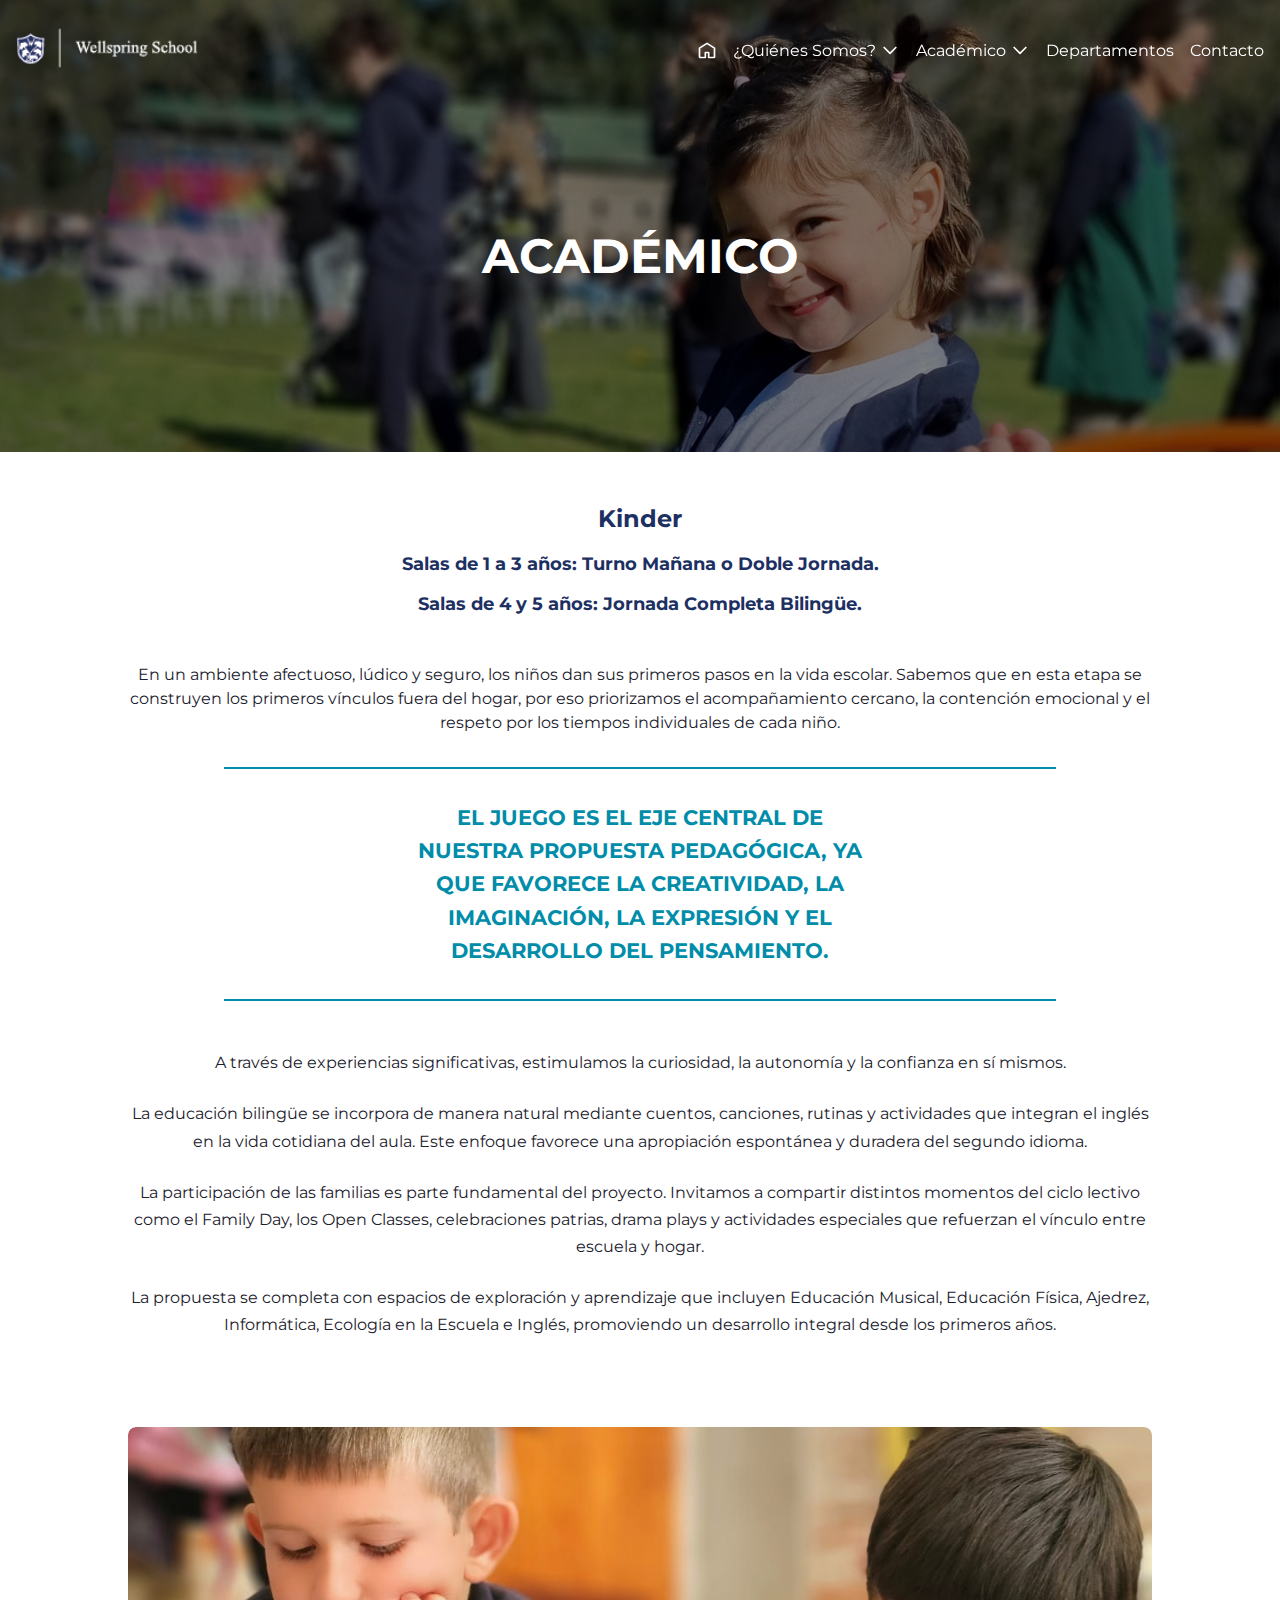
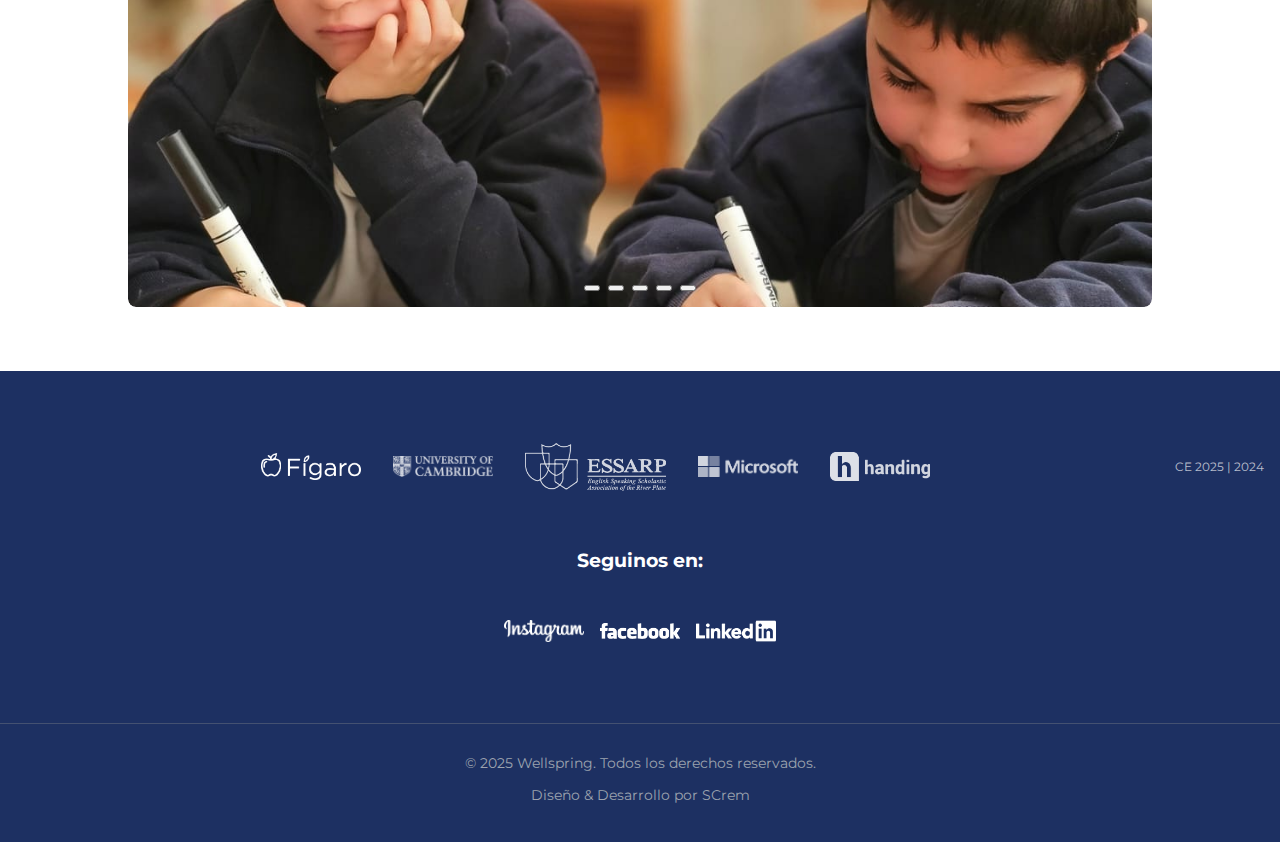
<file: jardin.html>
<!DOCTYPE html>
<html lang="es">
<head>
    <meta charset="UTF-8">
    <meta name="viewport" content="width=device-width, initial-scale=1.0">
    
    <title>Jardín y Kinder | Colegio Wellspring</title>
    <meta name="description" content="Descubre el Jardín de Infantes del Colegio Wellspring en Pilar. Un ambiente seguro y lúdico para que los niños de 1 a 5 años aprendan con amor y creatividad.">
    <meta name="robots" content="index, follow">
    <link rel="canonical" href="http://www.wellspring.com.ar/jardin.html">

    <meta property="og:title" content="Jardín y Kinder | Colegio Wellspring">
    <meta property="og:description" content="Educación inicial en un entorno bilingüe y seguro, basado en el juego y la creatividad.">
    <meta property="og:image" content="img/kinder-hero.jpg"> 
    <meta property="og:url" content="http://www.wellspring.com.ar/jardin.html">
    <meta property="og:type" content="article">

    <meta name="twitter:card" content="summary_large_image">
    <meta name="twitter:title" content="Jardín y Kinder | Colegio Wellspring">
    <meta name="twitter:description" content="Educación bilingüe inicial en Pilar, para que los niños den sus primeros pasos.">
    <meta name="twitter:image" content="img/kinder-hero.jpg"> 
    
    <link rel="stylesheet" href="css/style.css">
    <link rel="stylesheet" href="css/stylek.css">
</head>
<body class="page-body"> 
    <header class="main-header" id="main-header">
        <div class="header-container">
            <a href="index.html" class="logo-link">
                <img src="img/logo Wellspring School.png" alt="Logo del Colegio Wellspring" class="logo">
            </a>
            
            <nav id="desktop-nav" class="desktop-nav">
                <a href="index.html" class="nav-link home-icon-link" aria-label="Ir a la página de inicio">
                    <svg xmlns="http://www.w3.org/2000/svg" class="home-icon" fill="none" viewBox="0 0 24 24">
                        <path stroke-linecap="round" stroke-linejoin="round" stroke-width="2" d="M3 9.75L12 4l9 5.75V20a1 1 0 01-1 1h-6v-6H10v6H4a1 1 0 01-1-1V9.75z" />
                    </svg>
                </a>
                
                <div class="dropdown-menu">
                    <a href="quienes-somos.html" class="nav-link dropdown-toggle" aria-expanded="false" aria-controls="qs-submenu-desktop"> 
                        <span>¿Quiénes Somos?</span>
                        <svg xmlns="http://www.w3.org/2000/svg" class="dropdown-icon" fill="none" viewBox="0 0 24 24"> 
                            <path stroke-linecap="round" stroke-linejoin="round" stroke-width="2" d="M19 9l-7 7-7-7" />
                        </svg>
                    </a>
                    <div id="qs-submenu-desktop" class="dropdown-submenu">
                        <a href="quienes-somos.html#historia" class="submenu-link">Nuestro Colegio</a> 
                        <a href="quienes-somos.html#mision" class="submenu-link">Misión</a>
                        <a href="quienes-somos.html#vision" class="submenu-link">Visión</a>
                        <a href="quienes-somos.html#valores" class="submenu-link">Valores</a>
                    </div>
                </div>

                <div class="dropdown-menu">
                    <a href="index.html#niveles" class="nav-link dropdown-toggle" aria-expanded="false" aria-controls="niveles-submenu-desktop">
                        <span>Académico</span>
                        <svg xmlns="http://www.w3.org/2000/svg" class="dropdown-icon" fill="none" viewBox="0 0 24 24">
                            <path stroke-linecap="round" stroke-linejoin="round" stroke-width="2" d="M19 9l-7 7-7-7" />
                        </svg>
                    </a>
                    <div id="niveles-submenu-desktop" class="dropdown-submenu">
                        <a href="jardin.html" class="submenu-link">Kinder</a>
                        <a href="primaria.html" class="submenu-link">Primaria</a>
                        <a href="secundaria.html" class="submenu-link">Secundaria</a>
                        <a href="becas.html" class="submenu-link">Exámenes y Viajes</a>
                    </div>
                </div>

                <a href="dptos.html" class="nav-link">Departamentos</a>
                <a href="index.html#maps" class="nav-link">Contacto</a>
            </nav>

            <button id="menu-btn" class="menu-toggle-btn" aria-label="Abrir menú de navegación" aria-controls="mobile-menu" aria-expanded="false">
                <svg id="icon-open" class="menu-icon" fill="none" stroke="currentColor" stroke-width="2" viewBox="0 0 24 24">
                    <path stroke-linecap="round" stroke-linejoin="round" d="M4 6h16M4 12h16M4 18h16" />
                </svg>
                <svg id="icon-close" class="menu-icon menu-icon-close hidden" fill="none" stroke="currentColor" stroke-width="2" viewBox="0 0 24 24">
                    <path stroke-linecap="round" stroke-linejoin="round" d="M6 18L18 6M6 6l12 12" />
                </svg>
            </button>
        </div>
          
        <nav id="mobile-menu" class="mobile-nav-menu hidden">
            
            <button id="qs-btn" class="mobile-nav-link menu-toggle-button" aria-expanded="false" aria-controls="qs-submenu">
                <span>¿Quiénes Somos?</span>
                <svg xmlns="http://www.w3.org/2000/svg" class="mobile-arrow-icon" fill="none" viewBox="0 0 24 24" stroke="currentColor">
                    <path stroke-linecap="round" stroke-linejoin="round" stroke-width="2" d="M19 9l-7 7-7-7" />
                </svg>
            </button>
            <div id="qs-submenu" class="mobile-submenu hidden"> 
                <a href="quienes-somos.html#historia" class="mobile-submenu-link">Nuestro Colegio</a>
                <a href="quienes-somos.html#mision" class="mobile-submenu-link">Misión</a>
                <a href="quienes-somos.html#vision" class="mobile-submenu-link">Visión</a>
                <a href="quienes-somos.html#valores" class="mobile-submenu-link">Valores</a>
            </div>

            <button id="niveles-btn" class="mobile-nav-link menu-toggle-button" aria-expanded="false" aria-controls="niveles-submenu">
                <span>Académico</span>
                <svg xmlns="http://www.w3.org/2000/svg" class="mobile-arrow-icon" fill="none" viewBox="0 0 24 24" stroke="currentColor">
                    <path stroke-linecap="round" stroke-linejoin="round" stroke-width="2" d="M19 9l-7 7-7-7" />
                </svg>
            </button>
            <div id="niveles-submenu" class="mobile-submenu hidden">
                <a href="jardin.html" class="mobile-submenu-link">Kinder</a>
                <a href="primaria.html" class="mobile-submenu-link">Primaria</a>
                <a href="secundaria.html" class="mobile-submenu-link">Secundaria</a>
                <a href="becas.html" class="mobile-submenu-link">Exámenes y Viajes</a>
            </div>
            <a href="dptos.html" class="mobile-nav-link">
                <span>Departamentos</span>
            </a>
            
            <a href="index.html#maps" class="mobile-nav-link">
                <span>Contacto</span>
            </a>
        </nav>
    </header>
    
    <main>
        <section id="inicio" class="hero-section-page page-section-hero" style="background-image: url('img/encabezado_kinder.jpg');" data-scroll-mt aria-labelledby="main-heading">
            <div class="hero-overlay-page"></div>
            <div class="hero-content hero-content-page">
                <h1 id="main-heading" class="page-title">ACADÉMICO</h1>
            </div>
        </section>

        <section class="section-content-wrapper section-niveles-content">
            <div class="section-container">
                <h2 class="section-subtitle-primary text-center">Kinder</h2>
                
                <h3 class="kinder-subtitle-time">Salas de 1 a 3 años: Turno Mañana o Doble Jornada.</h3>
                <h3 class="kinder-subtitle-time">Salas de 4 y 5 años: Jornada Completa Bilingüe.</h3>
                
                <div class="level-main-text-box">
                    <p class="main-text-body">
                    En un ambiente afectuoso, lúdico y seguro, los niños dan sus primeros pasos en la vida escolar. Sabemos que en 
                    esta etapa se construyen los primeros vínculos fuera del hogar, por eso priorizamos el acompañamiento cercano, 
                    la contención emocional y el respeto por los tiempos individuales de cada niño.
                    </p>

                    <div class="main-text-highlight">
                        EL JUEGO ES EL EJE CENTRAL DE 
                        <span class="highlight-line">NUESTRA PROPUESTA PEDAGÓGICA, YA</span>
                        <span class="highlight-line">QUE FAVORECE LA CREATIVIDAD, LA</span>
                        <span class="highlight-line">IMAGINACIÓN, LA EXPRESIÓN Y EL</span>
                        <span class="highlight-line">DESARROLLO DEL PENSAMIENTO.</span>
                    </div>
                </div>

                <div class="level-supporting-text-bottom">
                    <p class="supporting-paragraph">
                    A través de experiencias significativas, estimulamos la curiosidad, la autonomía y la confianza en sí mismos.
                    </p>
                    <p class="supporting-paragraph">
                    La educación bilingüe se incorpora de manera natural mediante cuentos, canciones, rutinas y actividades que 
                    integran el inglés en la vida cotidiana del aula. Este enfoque favorece una apropiación espontánea y duradera 
                    del segundo idioma.
                    </p>
                    <p class="supporting-paragraph">
                    La participación de las familias es parte fundamental del proyecto. Invitamos a compartir distintos momentos 
                    del ciclo lectivo como el Family Day, los Open Classes, celebraciones patrias, drama plays y actividades especiales 
                    que refuerzan el vínculo entre escuela y hogar.
                    </p>
                    <p class="supporting-paragraph">
                    La propuesta se completa con espacios de exploración y aprendizaje que incluyen Educación Musical, Educación 
                    Física, Ajedrez, Informática, Ecología en la Escuela e Inglés, promoviendo un desarrollo integral desde los 
                    primeros años.
                    </p>
                </div>
            </div>
        </section>
        <div class="carousel-wrapper">
                    <div id="infra-carousel" class="flex-carousel">
                        <img src="img/kindercar1.jpg" alt="Chicos de jardin estudiando" class="carousel-slide" loading="lazy">
                        <img src="img/kindercar3.jpg" alt="Chicos y su creatividad" class="carousel-slide" loading="lazy">
                        <img src="img/kindercar4.jpg" alt="Chicos del jardin jugando" class="carousel-slide" loading="lazy">
                        <img src="img/kindercar5.jpg" alt="Chicos del jardin aprendiendo al aire libre" class="carousel-slide" loading="lazy">
                        <img src="img/kindercar2.jpg" alt="Familia en kinder day" class="carousel-slide" loading="lazy">
                    </div>
                    <button id="infra-prev" aria-label="Anterior imagen de infraestructura" class="carousel-nav-btn carousel-prev">❮</button>
                    <button id="infra-next" aria-label="Siguiente imagen de infraestructura" class="carousel-nav-btn carousel-next">❯</button>
                    <div id="infra-dots" class="carousel-dots-container"></div>
        </div>
    </main>

    <footer id="contacto" class="main-footer" data-scroll-mt>
            <div class="footer-convenios">
            <div class="convenios-grid footer-convenios-grid">
                <img src="img/pie_figaro_logo-01.png" alt="Logo de Fígaro" class="convenio-logo-sm" loading="lazy">
                <img src="img/pie-cambridge.png" alt="Logo de Cambridge" class="convenio-logo-sm" loading="lazy">
                <img src="img/pie-essarp.png" alt="Logo de ESSARP" class="convenio-logo-lg" loading="lazy">
                <img src="img/pie-microsoft.png" alt="Logo de Microsoft" class="convenio-logo-sm" loading="lazy">
                <img src="img/pie-handing.png" alt="Logo de Handing" class="convenio-logo-sm" loading="lazy">
            </div>
            <div class="copyright-year">
                <p>CE 2025 | 2024</p>
            </div>
            </div>   
            <div class="footer-social-bar">
                <h3 class="footer-title">Seguinos en:</h3>
                <div class="social-links">
                    <a href="https://www.instagram.com/colegiowellspring" target="_blank" aria-label="Instagram del Colegio Wellspring">
                        <img src="img/pie-instagram_logo.png" alt="Logo de Instagram" class="logosredes">
                    </a>
                    <a href="https://www.facebook.com/colegiowellspring" target="_blank" class="social-link" aria-label="Facebook del Colegio Wellspring">
                        <img src="img/pie-facebook_logo.png" alt="Logo de Facebook" class="logosredes">
                    </a>
                    <a href="https://www.linkedin.com/company/wellspring-school/" target="_blank" class="social-link" aria-label="Canal de Linkedin del Colegio Wellspring">
                        <img src="img/pie-linkedin_logo.png" alt="Logo de Linkedin" class="logosredes">
                    </a>
                </div>
            </div>

        <div class="footer-copyright">
            <p>© 2025 Wellspring. Todos los derechos reservados.</p>
            <p>Diseño & Desarrollo por SCrem</p>
        </div>
    </footer>

    <script src="js/main.js"></script>
</body>
</html>
</file>
<file: css/style.css>
@import url('https://fonts.googleapis.com/css2?family=Montserrat:wght@400;600;700;800&display=swap');
:root {
    --color-primary: #1d3062;
    --color-secondary: #018da9;
    --color-gray-800: #9c9b9b;
    --color-gray-900: #1a202c;
    --color-gray-50: #f7fafc;
    --color-white: #fff;
    --header-height: 68px; 
}
html, body {
    scroll-behavior: smooth;
    margin: 0;
    padding: 0;
    width: 100%;
    overflow-x: hidden; 
}
.page-body {
    font-family: 'Montserrat', sans-serif;
}
[data-scroll-mt] {
    scroll-margin-top: var(--header-height);
}
/* ====================================
   Header y Navegación
   ==================================== */
.main-header {
    position: fixed;
    top: 0;
    width: 100%;
    z-index: 50;
}
.main-header.scrolled {
    background-color: var(--color-primary); 
    box-shadow: 0 4px 10px rgba(0, 0, 0, 0.25); 
}
.header-container {
    max-width: 1280px; 
    margin-left: auto;
    margin-right: auto;
    display: flex;
    justify-content: space-between;
    align-items: center;
    padding: 1rem; 
}
.logo-link {
    flex-shrink: 0;
}
.logo {
    height: 2.5rem; 
}
.desktop-nav {
    display: none;
    align-items: center;
    gap: 1rem; 
    color: var(--color-white);
}
@media (min-width: 768px) {
    .desktop-nav {
        display: flex;
    }
}
.nav-link {
    display: flex;
    align-items: center;
    gap: 0.25rem; 
    transition: color 0.3s;
    color: var(--color-white); 
    text-decoration: none;
}
.nav-link:hover, .home-icon-link:hover .home-icon {
    color: var(--color-secondary);
}
.home-icon, .dropdown-icon {
    width: 1.25rem;
    height: 1.25rem;
    stroke: currentColor;
    fill: none;
}
.dropdown-menu {
    position: relative;
}
.dropdown-submenu {
    position: absolute;
    left: 0;
    margin-top: 0.5rem;
    width: 14rem; /* w-56 */
    background-color: var(--color-white);
    border: 1px solid rgba(0, 0, 0, 0.1);
    border-radius: 0.25rem;
    box-shadow: 0 10px 15px -3px rgba(0, 0, 0, 0.1), 0 4px 6px -2px rgba(0, 0, 0, 0.05);
    display: none;
    transition: opacity 0.3s, visibility 0.3s;
    z-index: 50;
    color: var(--color-gray-800);
}
.submenu-link {
    display: block;
    padding: 0.5rem 1rem;
    transition: background-color 0.2s;
}
.submenu-link:hover {
    background-color: var(--color-gray-50);
}
.hidden {
    display: none !important; 
}
.menu-toggle-btn {
    display: block;
    border: none;
    background: none;
    cursor: pointer;
}
.menu-icon {
    width: 1.5rem;
    height: 1.5rem;
    color: var(--color-white);
}
@media (min-width: 768px) {
    .menu-toggle-btn {
        display: none;
    }
}
.mobile-nav-menu {
    background-color: var(--color-primary); 
    color: var(--color-white); 
    border-top: 1px solid var(--color-secondary);
    display: block; 
    position: absolute;
    width: 100%;
    left: 0;
    top: var(--header-height);
    max-height: calc(100vh - var(--header-height));
    overflow-y: auto;
    z-index: 40;
}
@media (min-width: 768px) {
    .mobile-nav-menu {
        display: none !important; 
    }
}
.mobile-nav-link {
    display: flex;
    justify-content: space-between;
    align-items: center;
    width: 100%;
    text-align: left;
    background: none; 
    border: 0;
    color: var(--color-white); 
    padding: 1rem 1.5rem; 
    font-weight: 600; 
    font-size: 0.8rem; 
    border-bottom: 1px solid rgba(255, 255, 255, 0.2); 
    box-sizing: border-box;
    text-decoration: none; 
    transition: background-color 0.2s;
    cursor: pointer;
}
.mobile-nav-link:hover {
    background-color: rgba(255, 255, 255, 0.1); 
    color: var(--color-secondary); 
}
.mobile-nav-link span {
    text-transform: uppercase;
}
.mobile-arrow-icon {
    height: 1.25rem;
    width: 1.25rem;
    stroke: var(--color-white); 
    transition: transform 0.3s;
}
.mobile-nav-link[aria-expanded="true"] .mobile-arrow-icon {
    transform: rotate(180deg);
}
.mobile-submenu {
    background-color: #2c3e50;
    padding: 0.5rem 0; 
    border-bottom: 1px solid rgba(255, 255, 255, 0.2); 
    color: var(--color-white); 
    }
.mobile-submenu-link {
    display: block;
    padding: 0.75rem 2.5rem; 
    font-size: 1rem;
    font-weight: 400; 
    color: var(--color-white);
    text-decoration: none;
    transition: background-color 0.2s;
}
.mobile-submenu-link:hover {
    background-color: var(--color-secondary); 
    color: var(--color-white);
}
.desktop-nav {
    display: none; 
}
@media (min-width: 768px) {
    .desktop-nav {
        display: flex;
    }
}
/* ====================================
   Main Content - Secciones
   ==================================== */
.hero-section {
    position: relative;
    height: 100vh;
    display: flex;
    align-items: center;
    justify-content: center;
    text-align: center;
    color: var(--color-white);
    padding: 0 1rem;
}
.hero-video {
    position: absolute;
    inset: 0;
    width: 100%;
    height: 100%;
    object-fit: cover;
}
.hero-overlay {
    position: absolute;
    inset: 0;
    background-color: rgba(0, 0, 0, 0.4);
}
.hero-content {
    position: relative;
    padding: 1.5rem 2rem;
    border-radius: 0.5rem;
    z-index: 10;
}
.hero-title {
    font-size: 2.25rem; 
    font-weight: 700; 
    margin-top: 0.5rem;
    margin-bottom: 1rem;
}
@media (min-width: 768px) {
    .hero-title {
        font-size: 3.75rem;
    }
}
.hero-subtitle {
    font-size: 1rem; 
    margin-bottom: 1.25rem;
}
@media (min-width: 768px) {
    .hero-subtitle {
        font-size: 1.5rem; 
    }
}
.hero-subtext {
    font-size: 1rem; 
    margin-bottom: 2.25rem;
    font-style: italic;
    opacity: 0.9;
}
@media (min-width: 768px) {
    .hero-subtext {
        font-size: 1.25rem; 
    }
}
@keyframes fadeIn {
    from {
        opacity: 0;
        transform: translateY(10px);
    }
    to {
        opacity: 1;
        transform: translateY(0);
    }
}
.animate-fadeIn, .animate-fadeInDown {
    animation: fadeIn 0.8s ease-out forwards;
    opacity: 0;
}
.animate-fadeInDown {
    animation-duration: 1s;
}
.delay-100 {
    animation-delay: 0.2s;
}
.section-admisiones {
    padding: 3rem 1rem; 
    text-align: center;
    background-color: var(--color-gray-50);
}
.section-quienes, .section-instagram {
    padding: 4rem 1rem;
    background-color: var(--color-white);
}
.section-niveles {
    padding: 4rem 1rem;
    background-color: #f3f4f6;
}
.section-content {
    max-width: 1280px;
    margin-left: auto;
    margin-right: auto;
    text-align: center;
}
.section-title {
    font-size: 1.875rem; 
    font-weight: 700;
    color: var(--color-primary);
    margin-bottom: 1.5rem;
    text-align: center;
}
@media (min-width: 768px) {
    .section-title {
        font-size: 2.25rem;
    }
}
.section-text-center {
    max-width: 56rem; 
    margin-left: auto;
    margin-right: auto;
    font-size: 1.125rem; 
    line-height: 1.625; 
    color: var(--color-gray-900);
}
.cta-button-admisiones {
    display: inline-block;
    background-color: var(--color-secondary);
    color: var(--color-white);
    font-weight: 700;
    padding: 0.75rem 2rem;
    box-shadow: 0 10px 15px -3px rgba(0, 0, 0, 0.1);
    transition: all 0.3s;
    text-decoration: none;
    margin-top: 10px;
}
.cta-button-admisiones:hover {
    background-color: var(--color-primary);
    transform: scale(1.05);
}
.cta-button-primary {
    display: inline-block;
    margin-top: 2rem;
    background-color: var(--color-white);
    color: var(--color-primary);
    padding: 0.75rem 1.5rem;
    transition: background-color 0.3s;
    font-weight: 600;
    box-shadow: 0 1px 3px 0 rgba(0, 0, 0, 0.1);
    text-decoration: none;
    border: solid 1px #1d3062;
}
.cta-button-primary:hover {
    background-color: var(--color-secondary);
}
.card-grid {
    display: grid;
    gap: 1.5rem; 
    text-align: center; 
}
@media (min-width: 768px) {
    .card-grid {
        grid-template-columns: repeat(3, minmax(0, 1fr));
    }
}
.level-card {
    background-color: var(--color-white);
    padding: 0; 
    border-radius: 0.5rem; 
    box-shadow: 0 1px 3px rgba(0, 0, 0, 0.1), 0 5px 15px rgba(0, 0, 0, 0.05); 
    overflow: hidden; 
    transition: all 0.3s;
}
.card-image {
    width: 100%;
    height: 22rem; 
    object-fit: cover;
    border-radius: 0; 
    margin-bottom: 0;
    display: block; 
}
.object-focus-top-mid {
    object-position: center 25%;
}
.object-focus-top-cen {
    object-position: center 32%;
}
.card-title-band {
    position: relative;
    padding: 1rem 0; 
    background-color: #20b2aa;
    text-align: center;
}
.card-title {
    font-size: 1.2rem;
    font-weight: 700;
    color: var(--color-white); 
    margin: 0;
    text-transform: uppercase;
    letter-spacing: 0.05em; 
}
.card-title:hover {
   color: #1a202c;
}
.card-button {
    text-decoration: none;
}
.card-button:hover {
    background-color: var(--color-primary);
    text-decoration: underline;
}
.instagram-embed-wrapper {
    display: flex;
    justify-content: center;
    width: 100%;
}
.instagram-iframe {
    border-radius: 0.75rem;
    box-shadow: 0 25px 50px -12px rgba(0, 0, 0, 0.25);
}
.instagram-caption {
    margin-top: 1.5rem;
    color: var(--color-gray-800);
}
.dropdown-menu:hover .dropdown-submenu {
    display: block; 
}
.map-iframe {
    width: 95%;
    height: 30.5rem;
    border: 0;
}
.maps-column-center{
    text-align: center;
}
.submenu-link {
    display: block;
    padding: 0.5rem 1rem;
    transition: background-color 0.2s;
    text-decoration: none;
    color: var(--color-gray-900);
}
.dropdown-submenu {
    display: none; 
}
.contact-info-strip {
    padding: 1.5rem 1rem; 
    background-color: var(--color-white);
    color: var(--color-gray-900);
    border-bottom: 1px solid #ddd;
    font-size: 0.9rem;
}
.contact-info-container {
    max-width: 1280px;
    margin-left: auto;
    margin-right: auto;
    display: grid;
    grid-template-columns: repeat(2, 1fr);
    gap: 1rem 2rem;
    text-align: center;
}
@media (min-width: 768px) {
    .contact-info-container {
        grid-template-columns: repeat(4, 1fr); 
        gap: 2rem;
    }
}
.contact-title {
    font-weight: 700;
    color: var(--color-primary);
    margin-bottom: 0.25rem;
}
.contact-detail-link {
    color: var(--color-gray-900);
    text-decoration: none;
}
/* ====================================
   Footer
   ==================================== */
.main-footer {
    background-color: var(--color-primary);
    color: var(--color-white);
    padding-top: 3rem;
    padding-bottom: 1.5rem;
    margin-top: 4rem;
}
.footer-convenios {
    max-width: 1280px;
    margin-left: auto;
    margin-right: auto;
    padding: 1.5rem 1rem;
    display: flex; 
    justify-content: space-between; 
    align-items: center;
}
.footer-convenios-grid {
    display: flex; 
    justify-content: center;
    align-items: center;
    gap: 1.5rem; 
    flex-grow: 1; 
}
@media (min-width: 768px) {
    .footer-convenios-grid {
        grid-template-columns: repeat(5, 1fr); 
        gap: 2rem;
    }
}
.convenio-logo-sm {
    height: 3rem; 
    max-width: 100px;
    object-fit: contain;
}
.convenio-logo-lg {
    height: 3rem; 
    max-width: 150px; 
    object-fit: contain;
}
.copyright-year {
    font-size: 0.75rem;
    color: rgba(255, 255, 255, 0.7);
    text-align: right;
    display: none; 
}
@media (min-width: 768px) {
    .copyright-year {
        display: block;
    }
}
.footer-social-bar {
    max-width: 1280px;
    margin-left: auto;
    margin-right: auto;
    padding: 1rem 1rem;
    text-align: center;
}
.social-links {
    display: flex;
    gap: 1rem;
    justify-content: center;
}
@media (min-width: 700px) {
    .social-links {
        justify-content: center;
    }
}
.logosredes{
    width: 80px; 
    height: 80px;
    object-fit: contain; 
    transition: opacity 0.3s;
}
.footer-copyright {
    border-top: 1px solid rgba(107, 114, 128, 0.5); 
    margin-top: 2rem;
    padding-top: 1rem;
    text-align: center;
    font-size: 0.875rem;
    color: rgba(156, 163, 175, 1);
}
</file>
<file: css/stylek.css>
.hero-section-page {
    position: relative;
    height: 24rem; 
    background-size: cover;
    background-position: center;
    display: flex;
    align-items: center;
    justify-content: center;
    text-align: center;
    color: var(--color-white);
    padding-top: var(--header-height); 
}
.page-title {
    font-size: 3rem; 
    font-weight: 700;
    margin-top: 0; 
    margin-bottom: 0.5rem;
}
.header-container {
    max-width: 1280px;
    margin-left: auto;
    margin-right: auto;
    display: flex;
    justify-content: space-between;
    align-items: center;
    padding: 1rem;
    height: var(--header-height);
}
.logo-link {
    white-space: nowrap; 
}
.hero-overlay-page {
    position: absolute;
    inset: 0;
    background-color: rgba(0, 0, 0, 0.5); 
}
.section-subtitle-primary {
    color: var(--color-primary);
    text-align: center;
}
.section-niveles-content {
    padding-top: 2rem; 
    padding-bottom: 4rem;
}
.kinder-subtitle-time {
    font-size: 1.125rem;
    font-weight: 700;
    color: var(--color-primary);
    text-align: center;
    margin-bottom: 0.25rem;
}
.level-main-text-box {
    max-width: 65rem;
    margin: 3rem auto 0;
    padding: 0 1rem;
}
.main-text-body {
    font-size: 1rem;
    line-height: 1.5;
    color: var(--color-gray-900);
    margin-bottom: 2rem;
    margin-top: 2rem;
    text-align: center;
}
.main-text-highlight {
    font-family: 'Montserrat', sans-serif;
    font-size: 1.3rem;
    font-weight: 700;
    line-height: 1.6;
    color: var(--color-secondary);
    text-align: center;
    margin: 2rem 0;
    padding: 2rem 0;
    border-top: 2px solid var(--color-secondary);
    border-bottom: 2px solid var(--color-secondary);    
    display: block;
    max-width: 80%;
    margin-left: auto;
    margin-right: auto;
}
.highlight-line {
    display: block;
}
.level-supporting-text-bottom {
    max-width: 65rem; 
    margin: 3rem auto 0;
    padding: 0 1rem;
}
.supporting-paragraph {
    font-size: 1rem;
    line-height: 1.7;
    color: var(--color-gray-900);
    text-align: center; 
    margin-bottom: 1.5rem;
}
.carousel-wrapper {
    position: relative;
    width: 80%;
    overflow: hidden;
    margin-bottom: 3rem;
    border-radius: 0.5rem;
    margin-left: auto;
    margin-right: auto;
}
.flex-carousel {
    display: flex;
    transition: transform 0.7s ease-in-out;
    will-change: transform;
}
.carousel-slide {
    width: 100%;
    height: 30rem; 
    object-fit: cover;
    border-radius: 0.5rem;
    flex-shrink: 0;
}
.object-focus-top-kin{
    object-position: center 38%;
}
.object-focus-low-kin{
    object-position: center 80%;
}
.carousel-nav-btn {
    position: absolute;
    top: 50%;
    transform: translateY(-50%);
    background-color: rgba(0, 75, 135, 0.7);
    color: var(--color-white);
    padding: 0.75rem;
    border-radius: 9999px;
    border: none;
    cursor: pointer;
    transition: opacity 0.3s, background-color 0.3s;
    opacity: 0;
    box-shadow: 0 4px 6px rgba(0, 0, 0, 0.1);
}
.carousel-wrapper:hover .carousel-nav-btn {
    opacity: 1;
}
.carousel-nav-btn:hover {
    background-color: var(--color-primary);
}
.carousel-prev {
    left: 0.5rem;
}
.carousel-next {
    right: 0.5rem;
}
.carousel-dots-container {
    position: absolute;
    bottom: 1rem;
    left: 50%;
    transform: translateX(-50%);
    display: flex;
    gap: 0.5rem;
}
</file>
